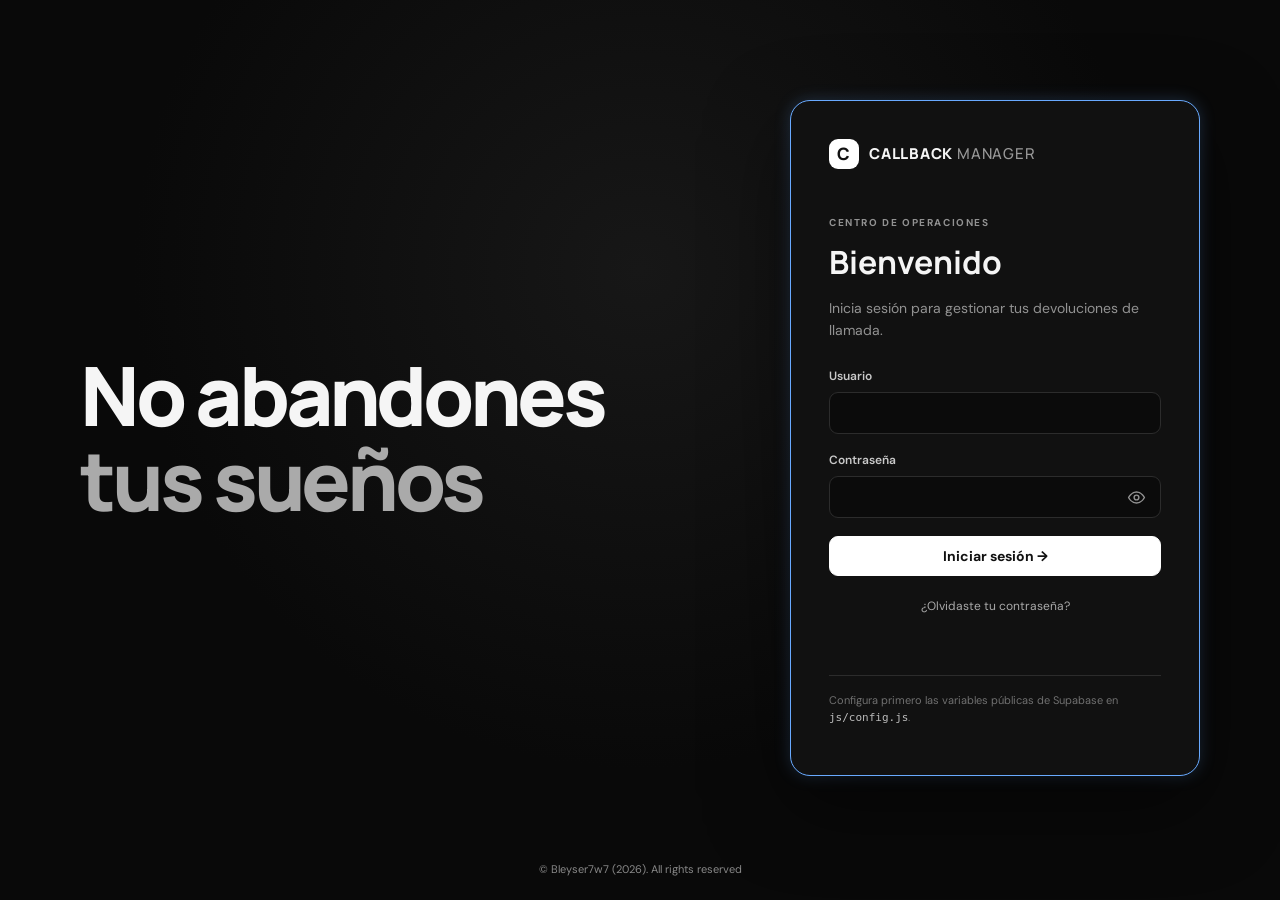
<file: index.html>
<!doctype html>
<html lang="es">
<head>
  <meta charset="utf-8">
  <meta name="viewport" content="width=device-width, initial-scale=1">
  <meta name="theme-color" content="#090909">
  <title>Callback Manager</title>
  <script>
    window.location.replace("login.html");
  </script>
</head>
<body></body>
</html>
</file>
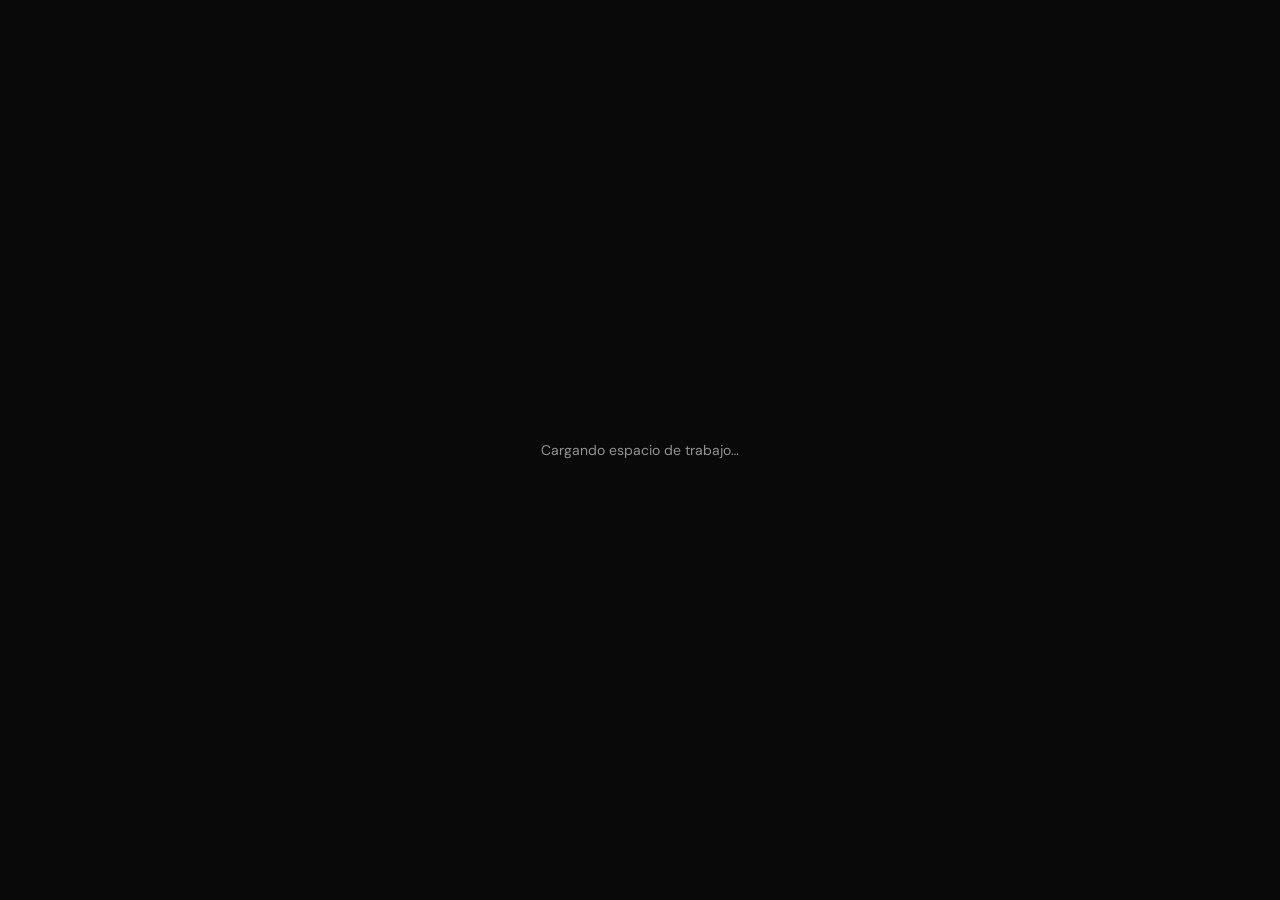
<file: admin.html>
<!doctype html>
<html lang="es">
<head>
  <meta charset="utf-8"><meta name="viewport" content="width=device-width, initial-scale=1"><meta name="theme-color" content="#090909">
  <title>Administración · Callback Manager</title>
  <link rel="stylesheet" href="css/styles.css"><link rel="stylesheet" href="css/dashboard.css"><link rel="stylesheet" href="css/responsive.css">
  <script type="module" src="js/app.js"></script>
</head>
<body data-required-role="admin"><div id="app"><div class="loading-screen">Cargando espacio de trabajo…</div></div></body>
</html>
</file>
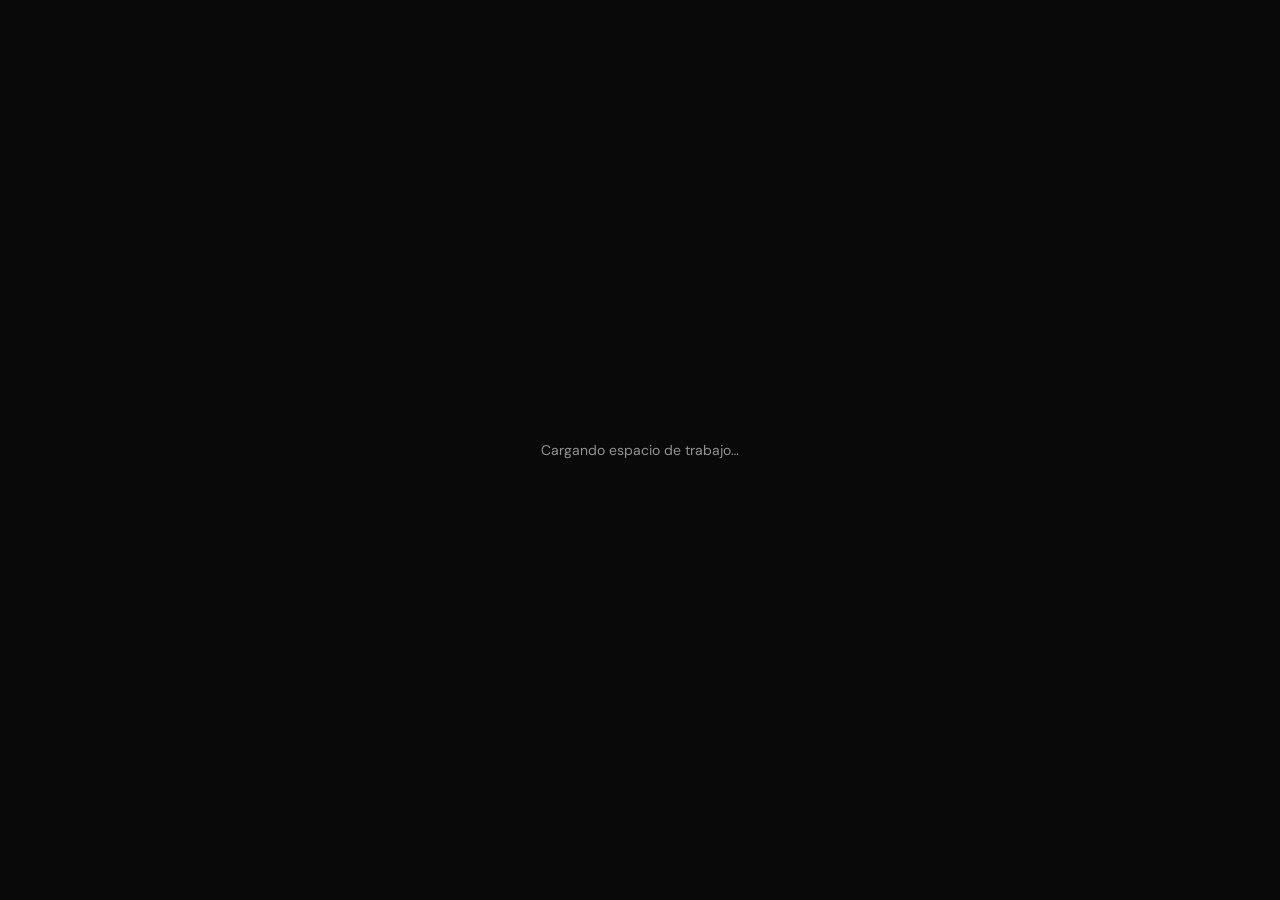
<file: dashboard-agent.html>
<!doctype html>
<html lang="es">
<head>
  <meta charset="utf-8"><meta name="viewport" content="width=device-width, initial-scale=1"><meta name="theme-color" content="#090909">
  <title>Agente · Callback Manager</title>
  <link rel="stylesheet" href="css/styles.css"><link rel="stylesheet" href="css/dashboard.css"><link rel="stylesheet" href="css/responsive.css">
  <script type="module" src="js/app.js"></script>
</head>
<body data-required-role="agent"><div id="app"><div class="loading-screen">Cargando espacio de trabajo…</div></div></body>
</html>
</file>
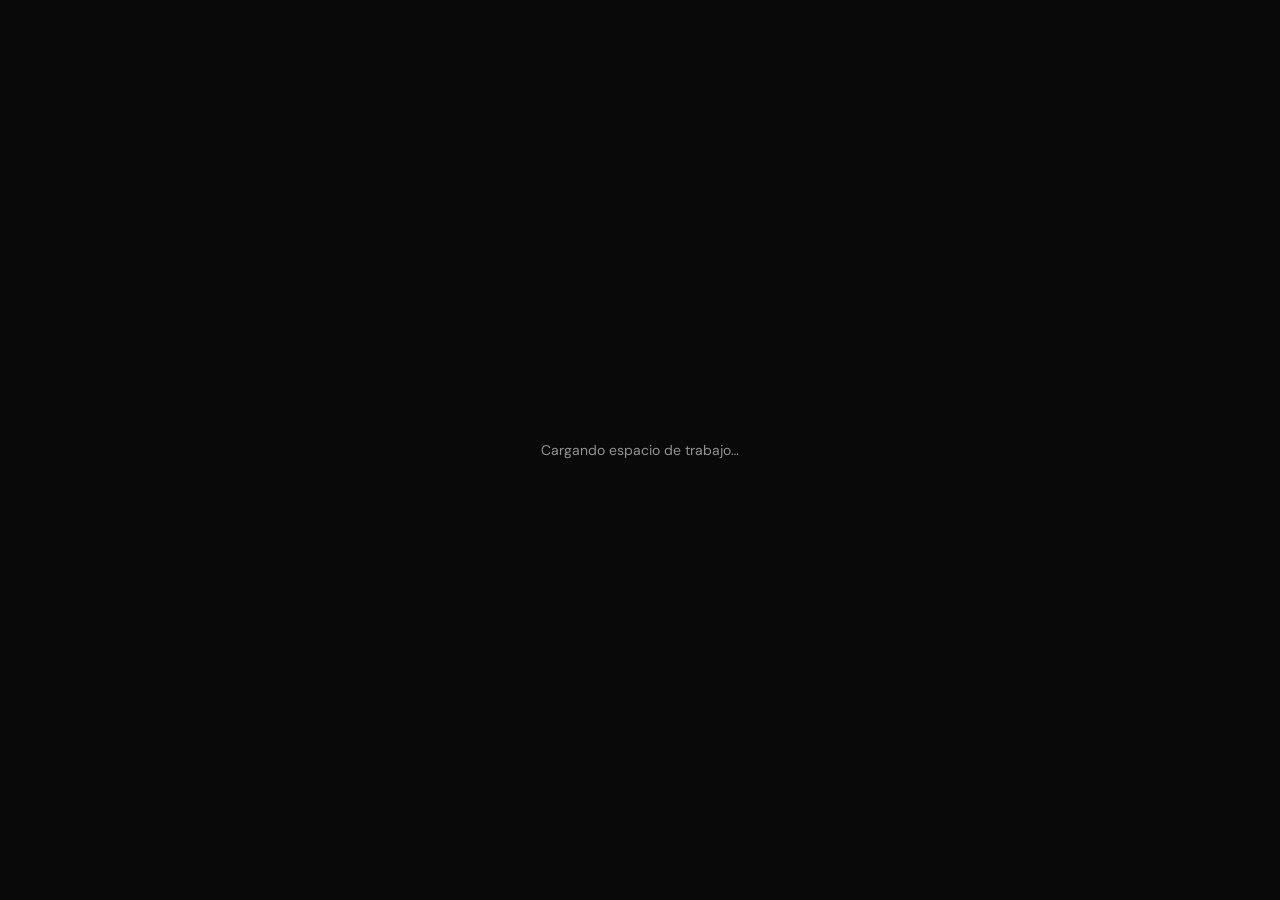
<file: dashboard-quality.html>
<!doctype html>
<html lang="es">
<head>
  <meta charset="utf-8"><meta name="viewport" content="width=device-width, initial-scale=1"><meta name="theme-color" content="#090909">
  <title>Calidad · Callback Manager</title>
  <link rel="stylesheet" href="css/styles.css"><link rel="stylesheet" href="css/dashboard.css"><link rel="stylesheet" href="css/responsive.css">
  <script type="module" src="js/app.js"></script>
</head>
<body data-required-role="quality"><div id="app"><div class="loading-screen">Cargando espacio de trabajo…</div></div></body>
</html>
</file>
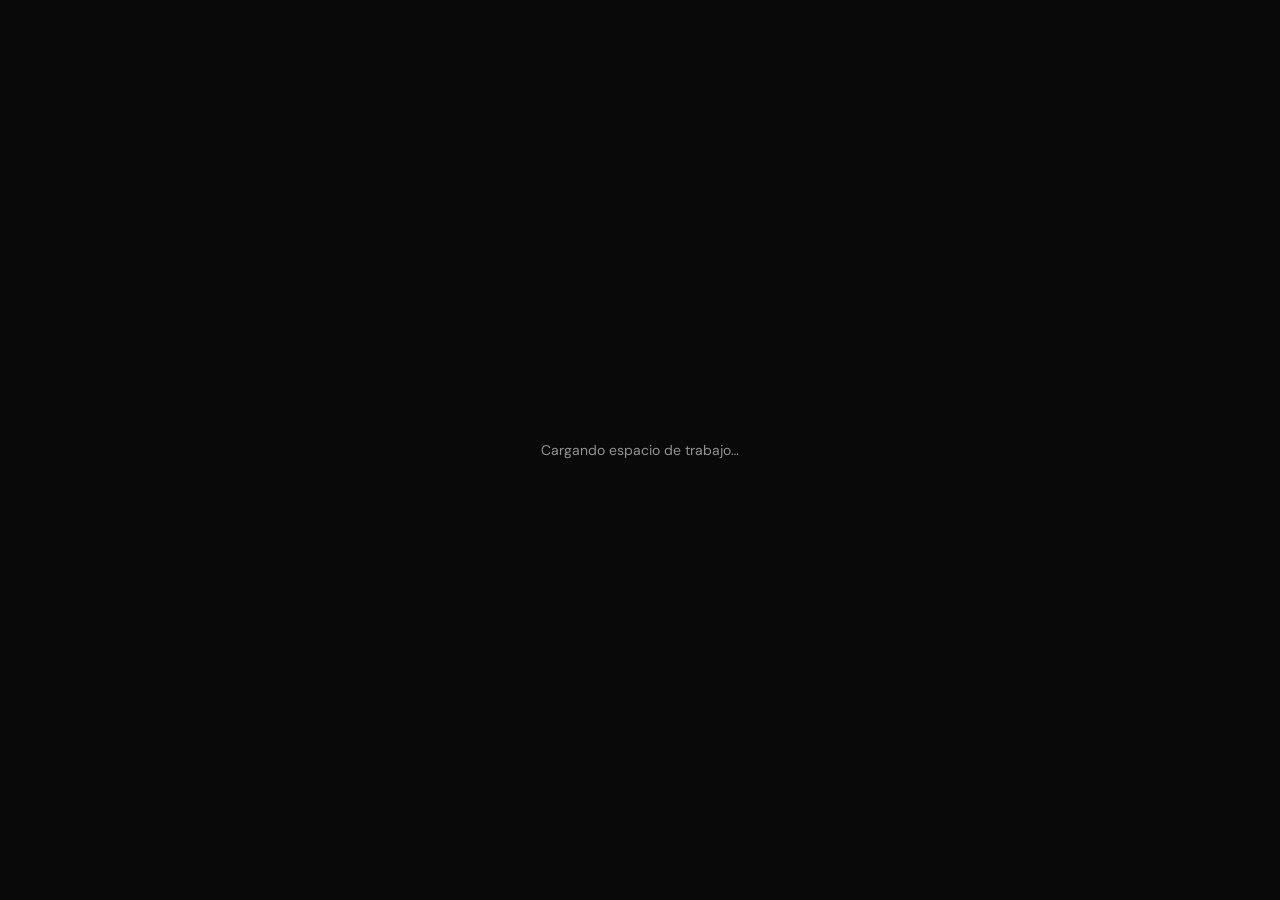
<file: dashboard-supervisor.html>
<!doctype html>
<html lang="es">
<head>
  <meta charset="utf-8"><meta name="viewport" content="width=device-width, initial-scale=1"><meta name="theme-color" content="#090909">
  <title>Supervisor · Callback Manager</title>
  <link rel="stylesheet" href="css/styles.css"><link rel="stylesheet" href="css/dashboard.css"><link rel="stylesheet" href="css/responsive.css">
  <script type="module" src="js/app.js"></script>
</head>
<body data-required-role="supervisor"><div id="app"><div class="loading-screen">Cargando espacio de trabajo…</div></div></body>
</html>
</file>
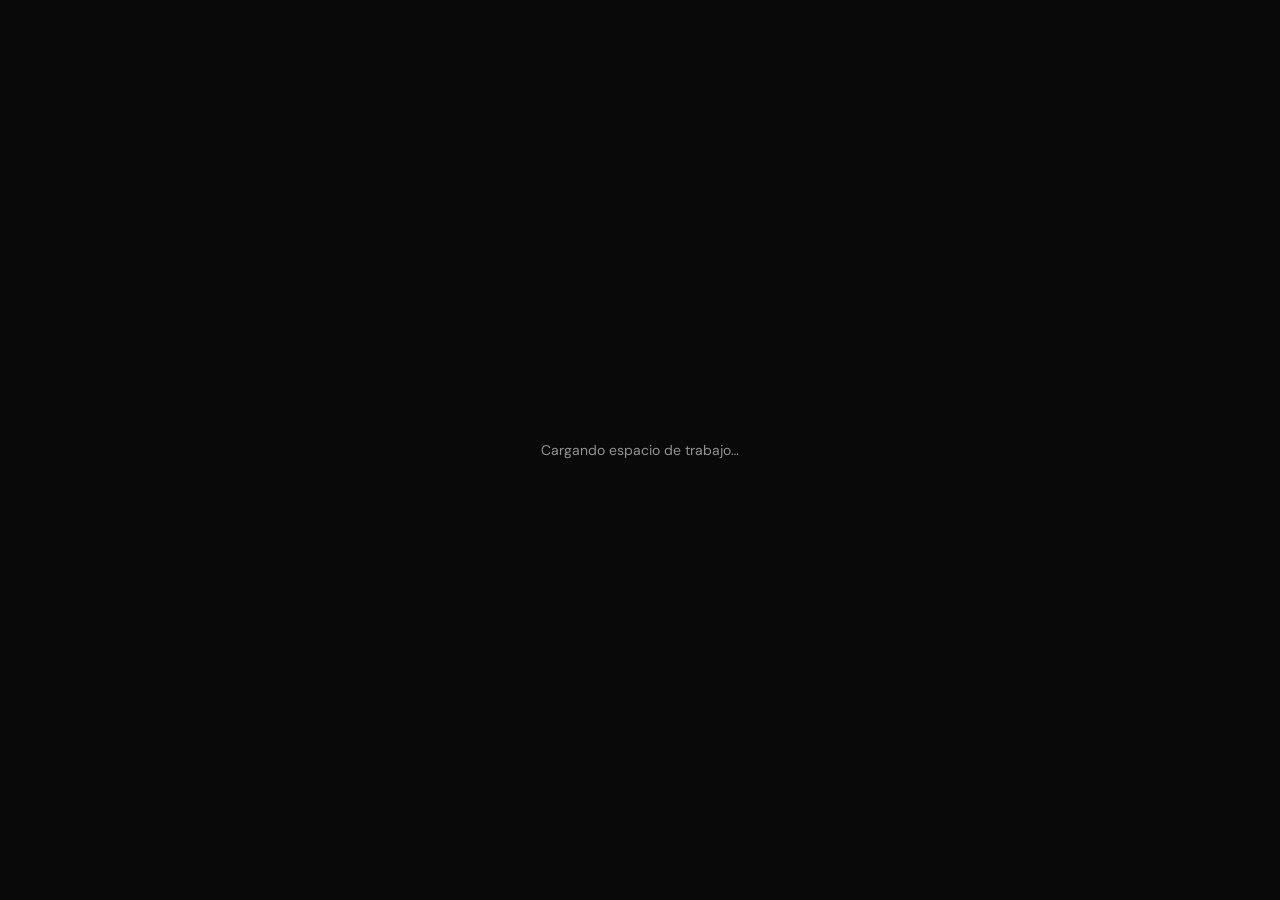
<file: dashboard.html>
<!doctype html>
<html lang="es">
<head>
  <meta charset="utf-8">
  <meta name="viewport" content="width=device-width, initial-scale=1">
  <meta http-equiv="refresh" content="0;url=admin.html">
  <title>Callback Manager</title>
  <script>
    window.location.replace("admin.html");
  </script>
</head>
<body>
  <p>Abriendo el panel… <a href="admin.html">Continuar</a></p>
</body>
</html>
</file>
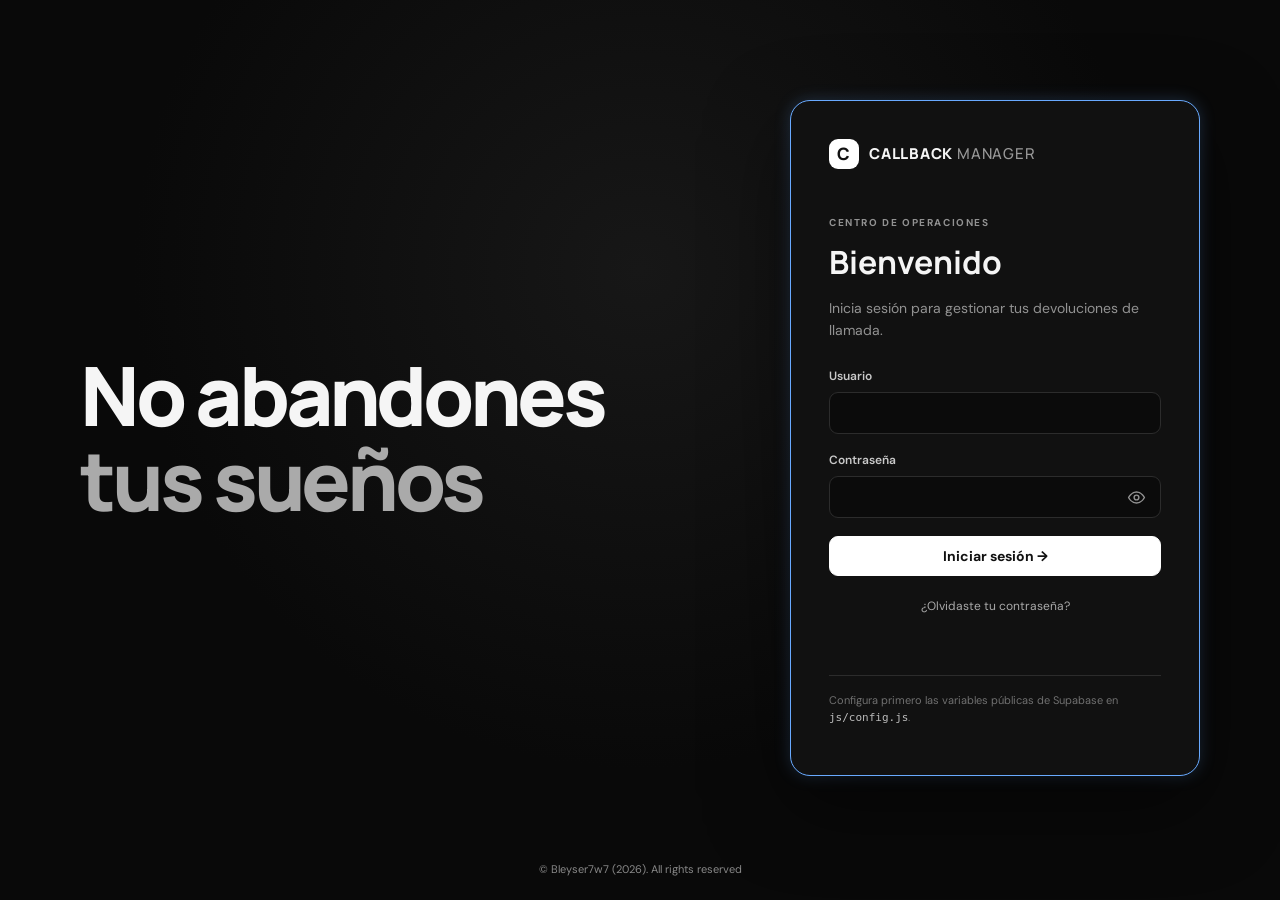
<file: login.html>
<!doctype html>
<html lang="es">
<head>
  <meta charset="utf-8">
  <meta name="viewport" content="width=device-width, initial-scale=1">
  <meta name="theme-color" content="#090909">
  <title>Iniciar sesión · Callback Manager</title>
  <link rel="stylesheet" href="css/styles.css">
  <script type="module" src="js/auth.js"></script>
</head>
<body class="login-page">
  <div class="login-layout">
    <section class="login-message" aria-label="Mensaje motivador">
      <p>No abandones<br><span>tus sueños</span></p>
    </section>
    <main class="login-card">
    <a class="brand" href="login.html"><span class="brand-mark">C</span><span>CALLBACK<span class="brand-light">MANAGER</span></span></a>
    <p class="eyebrow">CENTRO DE OPERACIONES</p>
    <h1>Bienvenido</h1>
    <p class="muted">Inicia sesión para gestionar tus devoluciones de llamada.</p>
    <form id="login-form" class="stack-form">
      <label>Usuario<input name="username" type="text" autocomplete="username" autocapitalize="none" spellcheck="false" required></label>
      <label>Contraseña
        <span class="password-input-wrap">
          <input name="password" type="password" autocomplete="current-password" required minlength="6">
          <button class="password-toggle" id="toggle-password" type="button" aria-label="Mostrar contraseña" aria-pressed="false">
            <svg class="eye-open" viewBox="0 0 24 24" aria-hidden="true" focusable="false"><path d="M2 12s3.6-7 10-7 10 7 10 7-3.6 7-10 7-10-7-10-7Z"></path><circle cx="12" cy="12" r="3"></circle></svg>
            <svg class="eye-closed" viewBox="0 0 24 24" aria-hidden="true" focusable="false"><path d="M3 3l18 18M10.6 10.6a2 2 0 0 0 2.8 2.8M9.9 5.2A11 11 0 0 1 12 5c6.4 0 10 7 10 7a14 14 0 0 1-3.1 3.8M6.2 6.2C3.5 8 2 12 2 12s3.6 7 10 7c1 0 2-.2 2.8-.5"></path></svg>
          </button>
        </span>
      </label>
      <button class="button button-primary" type="submit">Iniciar sesión <span aria-hidden="true">→</span></button>
      <button class="text-button" type="button" id="forgot-password">¿Olvidaste tu contraseña?</button>
    </form>
    <form id="recovery-form" class="stack-form" hidden>
      <label>Correo electrónico de recuperación<input name="email" type="email" autocomplete="email" required></label>
      <button class="button button-primary" type="submit">Enviar instrucciones</button>
      <button class="text-button" type="button" id="back-to-login">Volver a iniciar sesión</button>
    </form>
    <form id="reset-form" class="stack-form" hidden>
      <label>Nueva contraseña<input name="password" type="password" autocomplete="new-password" required minlength="10"></label>
      <label>Repite la contraseña<input name="confirm_password" type="password" autocomplete="new-password" required minlength="10"></label>
      <button class="button button-primary" type="submit">Guardar contraseña</button>
    </form>
    <p class="notice" id="auth-message" role="status"></p>
    <p class="setup-note">Configura primero las variables públicas de Supabase en <code>js/config.js</code>.</p>
    </main>
  </div>
  <footer class="login-footer">© Bleyser7w7 (2026). All rights reserved</footer>
</body>
</html>
</file>
<file: css/styles.css>
@import url('https://fonts.googleapis.com/css2?family=DM+Sans:wght@400;500;600;700&family=Manrope:wght@500;600;700;800&display=swap');
:root{color-scheme:dark;--bg:#090909;--panel:#141414;--card:#1c1c1c;--line:#2c2c2c;--text:#f5f5f5;--muted:#929292;--soft:#bdbdbd;--white:#fff;--green:#4ed39a;--red:#ff6b6b;--yellow:#f2c45c;--blue:#69aaff;--radius:14px;font-family:'DM Sans',sans-serif}
*{box-sizing:border-box}body{margin:0;background:var(--bg);color:var(--text);font-size:14px;min-height:100vh}button,input,select,textarea{font:inherit}button{cursor:pointer}a{color:inherit;text-decoration:none}.muted{color:var(--muted)}.eyebrow{font-size:10px;letter-spacing:.16em;font-weight:700;color:var(--muted)}.brand{font-family:Manrope,sans-serif;font-weight:800;letter-spacing:.05em;font-size:15px;display:flex;align-items:center;gap:10px}.brand-light{font-weight:500;color:#999;margin-left:4px}.brand-mark{display:grid;place-items:center;background:var(--white);color:#111;width:30px;height:30px;border-radius:9px;font-size:17px}
[hidden]{display:none!important}
.login-page{grid-template-rows:1fr auto}.login-footer{padding:10px 0 0;color:#888;font-size:11px;text-align:center}
.login-layout{width:min(1120px,100%);display:grid;grid-template-columns:minmax(0,1fr) minmax(340px,410px);align-items:center;gap:clamp(34px,8vw,100px);padding:28px 0}
.login-message{max-width:560px;animation:login-message-enter .8s cubic-bezier(.2,.8,.2,1) both}
.login-message p{margin:0;font:800 clamp(42px,6.4vw,82px)/1.04 Manrope,sans-serif;letter-spacing:-.05em;color:#f5f5f5}
.login-message span{color:#aaa}
@keyframes login-message-enter{from{opacity:0;transform:translateX(-28px)}to{opacity:1;transform:translateX(0)}}
.login-page{display:grid;place-items:center;padding:24px;background:radial-gradient(ellipse at 50% 30%,#171717 0%,#090909 56%)}.login-card{width:min(100%,410px);padding:38px;background:#111;border:1px solid var(--line);border-radius:20px;box-shadow:0 28px 80px #0008}.login-card .brand{margin-bottom:46px}.login-card h1{font:700 32px Manrope,sans-serif;margin:8px 0}.login-card>p{line-height:1.55}.stack-form{display:grid;gap:18px;margin-top:27px}.stack-form label,.field-label{display:grid;gap:8px;color:#c9c9c9;font-size:12px;font-weight:600}.stack-form input,.field,.stack-form select,.stack-form textarea,.field-select,.field-textarea{width:100%;border:1px solid var(--line);background:#0b0b0b;color:var(--text);padding:12px 13px;border-radius:9px;outline:none}.stack-form input:focus,.field:focus,.field-select:focus,.field-textarea:focus{border-color:#777;box-shadow:0 0 0 3px #ffffff0d}.button{border:1px solid var(--line);border-radius:9px;padding:10px 15px;background:#202020;color:var(--text);font-weight:700;transition:transform .16s ease,background .16s ease,border .16s ease}.button:hover{transform:translateY(-1px);background:#292929}.button-primary{background:var(--white);color:#111;border-color:var(--white)}.button-primary:hover{background:#ddd}.button-small{padding:7px 10px;font-size:12px}.button-danger{color:#ffaaaa;border-color:#672f2f;background:#291717}.text-button{background:none;border:0;color:#aaa;font-size:12px;padding:4px}.notice{min-height:20px;font-size:12px;color:var(--yellow)}.notice.error{color:var(--red)}.notice.success{color:var(--green)}.setup-note{font-size:11px;color:#707070;border-top:1px solid var(--line);padding-top:16px;margin-top:25px}.setup-note code{color:#bbb}
.pill{display:inline-flex;align-items:center;gap:6px;border-radius:99px;padding:5px 9px;font-size:11px;font-weight:700;white-space:nowrap;background:#292929;color:#ccc}.pill::before{content:"";width:6px;height:6px;border-radius:50%;background:currentColor}.pill.green{color:var(--green);background:#153126}.pill.red{color:var(--red);background:#341d1d}.pill.yellow{color:var(--yellow);background:#342d1a}.pill.blue{color:var(--blue);background:#1b2b40}.pill.gray{color:#aaa}.inline{display:flex;align-items:center;gap:10px}.empty-state{padding:32px;text-align:center;color:var(--muted)}.loading-screen{height:100vh;display:grid;place-items:center;color:var(--muted)}
@media(max-width:720px){.login-layout{grid-template-columns:1fr;gap:24px;width:min(410px,100%);padding:12px 0}.login-message{max-width:none;text-align:center}.login-message p{font-size:clamp(32px,9vw,48px)}.login-card .brand{margin-bottom:32px}}
@media(prefers-reduced-motion:reduce){.login-message{animation:none;opacity:1;transform:none}}
.login-card{border-color:#69aaff;box-shadow:0 28px 80px #0008,0 0 16px #69aaff3d;transition:border-color .25s ease,box-shadow .25s ease}
.login-card:hover{border-color:#91c0ff;box-shadow:0 28px 80px #0008,0 0 20px #69aaff59}
.password-input-wrap{position:relative;display:block}
.password-input-wrap input{padding-right:48px}
.password-toggle{position:absolute;top:50%;right:7px;transform:translateY(-50%);width:36px;height:36px;display:grid;place-items:center;padding:0;border:0;border-radius:7px;background:transparent;color:#929292}
.password-toggle:hover{color:#fff;background:#ffffff0b}
.password-toggle:focus-visible{outline:2px solid #69aaff;outline-offset:1px}
.password-toggle svg{width:19px;height:19px;fill:none;stroke:currentColor;stroke-width:1.8;stroke-linecap:round;stroke-linejoin:round}
.password-toggle[aria-pressed=true] .eye-open,.password-toggle[aria-pressed=false] .eye-closed{display:none}
.agent-activity-panel{margin:0 0 18px;padding:18px 20px;border:1px solid var(--line);transition:border-color .2s ease,box-shadow .2s ease}
.agent-activity-panel.over-limit{border-color:var(--red);box-shadow:0 0 18px #ff6b6b26}
.agent-activity-heading{display:flex;align-items:flex-start;justify-content:space-between;gap:18px}
.agent-activity-heading h2{margin:0 0 5px;font:700 17px Manrope,sans-serif}
.agent-activity-heading p{margin:0}
.agent-activity-counters{display:grid;grid-template-columns:repeat(3,minmax(0,1fr));gap:16px;margin:16px 0}
.agent-activity-counter{display:flex;align-items:baseline;gap:10px;color:var(--muted);font-size:12px}
.agent-activity-counter strong{color:var(--text);font:700 20px Manrope,sans-serif}
.agent-activity-panel.over-limit .agent-activity-counter strong,.agent-activity-over-limit-label{color:var(--red)}
.agent-activity-actions{display:flex;flex-wrap:wrap;gap:8px}
.agent-activity-actions button:disabled{cursor:not-allowed;opacity:.5}
.agent-activity-panel .notice{margin:12px 0 0}
.agent-activity-over-limit{background:#351c1c}
@media(max-width:720px){.agent-activity-panel{margin:0 0 14px;padding:15px}.agent-activity-counters{grid-template-columns:1fr;gap:8px}.agent-activity-counter{flex-wrap:wrap;gap:6px}.agent-activity-heading{align-items:center}}
</file>
<file: css/dashboard.css>
.app-shell{min-height:100vh;display:grid;grid-template-columns:248px minmax(0,1fr)}.sidebar{background:#101010;border-right:1px solid #222;padding:23px 15px;display:flex;flex-direction:column;position:sticky;top:0;height:100vh}.sidebar .brand{padding:0 9px 28px}.nav-label{font-size:10px;color:#666;letter-spacing:.14em;font-weight:700;padding:16px 10px 8px}.nav-link{padding:11px 12px;border-radius:9px;color:#999;display:flex;gap:11px;align-items:center;font-size:13px;font-weight:600;transition:.16s}.nav-link:hover,.nav-link.active{background:#202020;color:#fff}.nav-icon{width:18px;text-align:center;color:#888}.sidebar-bottom{margin-top:auto;border-top:1px solid #252525;padding:15px 7px 0}.user-mini{display:flex;align-items:center;gap:10px;margin-bottom:15px}.avatar{display:grid;place-items:center;width:34px;height:34px;border-radius:50%;background:#303030;color:#eee;font-weight:700}.user-mini strong{font-size:12px;display:block}.user-mini small{font-size:11px;color:#888}.main-area{min-width:0;padding:29px clamp(18px,3vw,42px) 48px}.topbar{display:flex;align-items:center;justify-content:space-between;margin-bottom:28px}.page-title{font:700 25px Manrope,sans-serif;margin:0 0 5px}.page-subtitle{margin:0;color:var(--muted);font-size:12px}.top-actions{display:flex;gap:9px;align-items:center}.content-view{animation:appear .24s ease}@keyframes appear{from{opacity:0;transform:translateY(4px)}to{opacity:1;transform:translateY(0)}}.section-heading{display:flex;justify-content:space-between;align-items:center;margin:26px 0 13px}.section-heading h2{font:700 15px Manrope,sans-serif;margin:0}.stats-grid{display:grid;grid-template-columns:repeat(4,minmax(0,1fr));gap:13px}.stat-card,.panel{background:var(--panel);border:1px solid #242424;border-radius:var(--radius)}.stat-card{padding:17px}.stat-label{color:#999;font-size:11px;font-weight:600}.stat-value{font:700 27px Manrope,sans-serif;margin-top:11px}.stat-foot{font-size:11px;color:#777;margin-top:6px}.panel{padding:17px}.table-wrap{overflow:auto}.data-table{width:100%;border-collapse:collapse;min-width:760px}.data-table th{text-align:left;color:#777;font-size:10px;letter-spacing:.08em;text-transform:uppercase;padding:12px;border-bottom:1px solid #2a2a2a}.data-table td{padding:13px 12px;border-bottom:1px solid #242424;font-size:12px;color:#d4d4d4}.data-table tr:last-child td{border-bottom:0}.data-table td strong{color:#fff}.table-actions{display:flex;gap:6px}.toolbar{display:flex;gap:9px;align-items:center;flex-wrap:wrap;margin:15px 0}.toolbar .field,.toolbar .field-select{width:auto;min-width:150px;padding:9px 11px;font-size:12px}.modal-backdrop{position:fixed;inset:0;background:#000b;z-index:5;display:grid;place-items:center;padding:18px}.modal{width:min(680px,100%);max-height:90vh;overflow:auto;background:#151515;border:1px solid #333;border-radius:16px;padding:22px;box-shadow:0 30px 90px #000}.modal-header{display:flex;justify-content:space-between;align-items:center;margin-bottom:18px}.modal-header h2{margin:0;font:700 18px Manrope,sans-serif}.form-grid{display:grid;grid-template-columns:1fr 1fr;gap:14px}.form-grid .full{grid-column:1/-1}.field-textarea{min-height:90px;resize:vertical}.modal-footer{display:flex;justify-content:flex-end;gap:9px;margin-top:20px}.filter-row{display:flex;gap:8px;align-items:center}.chart-grid{display:grid;grid-template-columns:1fr 1fr;gap:13px}.bar-list{display:grid;gap:12px;margin-top:17px}.bar-row{display:grid;grid-template-columns:110px 1fr 42px;gap:10px;align-items:center;font-size:11px;color:#aaa}.bar-track{height:7px;border-radius:9px;background:#303030;overflow:hidden}.bar-fill{height:100%;background:#eee;border-radius:9px}.notification-dot{width:7px;height:7px;border-radius:50%;background:var(--red);display:inline-block}.toast{position:fixed;bottom:22px;right:22px;padding:12px 16px;background:#222;border:1px solid #444;border-radius:10px;z-index:9;box-shadow:0 8px 30px #0008}.toast.error{border-color:#753838;color:#ffb5b5}.toast.success{border-color:#2d6549;color:#b6f3d4}.schedule-card{padding:14px;border:1px solid #292929;border-radius:10px;background:#171717}.schedule-card h3{margin:0 0 12px;font-size:12px}.schedule-list{display:grid;gap:8px}.setting-row{display:flex;justify-content:space-between;align-items:center;padding:14px 0;border-bottom:1px solid #292929}.setting-row:last-child{border:0}.subtle{font-size:11px;color:#888}
.import-results{max-height:190px;overflow:auto;padding-left:28px;color:#aaa;font-size:12px;line-height:1.6}
.schedule-grid{display:grid;grid-template-columns:repeat(2,minmax(0,1fr));gap:12px}
@media print{body{background:#fff;color:#111}.sidebar,.top-actions,.toolbar,.button,.eyebrow,.page-subtitle{display:none!important}.app-shell{display:block}.main-area{padding:0}.panel,.stat-card,.schedule-card{background:#fff;color:#111;border:1px solid #bbb;break-inside:avoid}.data-table td,.data-table th{color:#111;border-color:#ccc}.pill{color:#111!important;background:#eee!important}}
.main-area{display:flex;flex-direction:column;min-height:100vh}.app-footer{margin-top:auto;padding:20px 0 0;border-top:1px solid #252525;color:#888;font-size:11px;text-align:center}
</file>
<file: css/responsive.css>
@media(max-width:1000px){.app-shell{grid-template-columns:210px minmax(0,1fr)}.stats-grid{grid-template-columns:repeat(2,minmax(0,1fr))}}
@media(max-width:720px){.app-shell{display:block}.sidebar{position:fixed;z-index:4;bottom:0;top:auto;width:100%;height:auto;padding:7px 8px calc(7px + env(safe-area-inset-bottom));border-right:0;border-top:1px solid #252525;display:block}.sidebar .brand,.nav-label,.sidebar-bottom{display:none}.sidebar nav{display:flex;justify-content:space-around;overflow:auto}.nav-link{padding:9px 10px;display:grid;justify-items:center;gap:3px;font-size:9px;min-width:62px}.nav-icon{font-size:15px}.main-area{padding:20px 14px 100px}.topbar{align-items:flex-start}.page-title{font-size:21px}.top-actions .button{padding:8px;font-size:11px}.stats-grid,.chart-grid{grid-template-columns:1fr 1fr;gap:8px}.stat-card{padding:13px}.stat-value{font-size:22px}.form-grid{grid-template-columns:1fr}.form-grid .full{grid-column:auto}.filter-row{width:100%;overflow:auto}.login-card{padding:27px 22px}}
@media(max-width:420px){.stats-grid{grid-template-columns:1fr 1fr}.stat-label{font-size:10px}.stat-value{font-size:20px}.chart-grid{grid-template-columns:1fr}.top-actions .secondary-label{display:none}}
@media(max-width:720px){.schedule-grid{grid-template-columns:1fr}}
</file>
